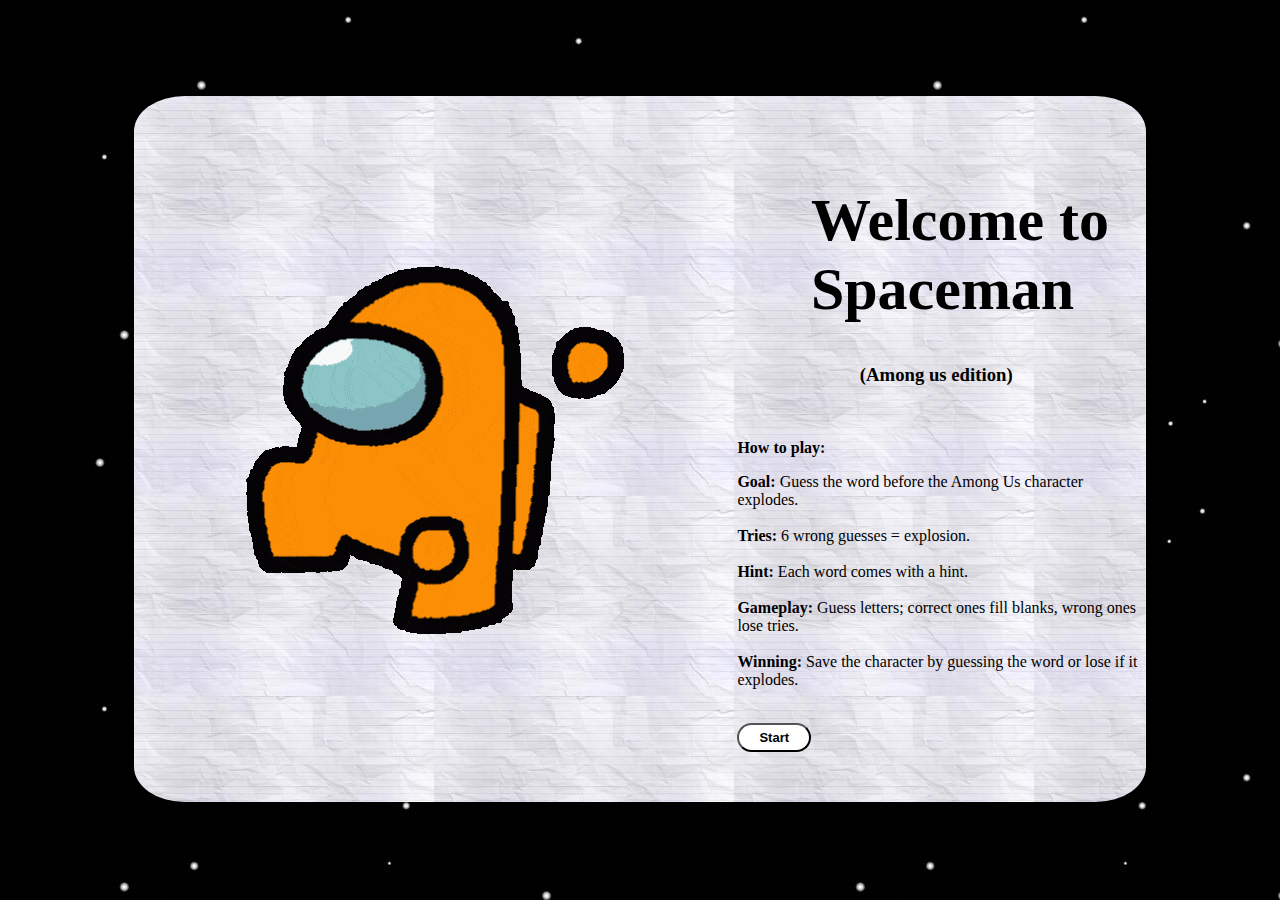
<file: index.html>
<!DOCTYPE html>
<html lang="en">

<head>
    <meta charset="UTF-8">
    <meta name="viewport" content="width=device-width, initial-scale=1.0">
    <title>How to play?</title>
    <link rel="stylesheet" href="instructions.css">
    <script defer src="./app.js"></script>
</head>

<body>
    <div class="content">
        <img src="images/among-us-gif-11.gif" alt="among us gif">
        <div class="text">
            <h1>Welcome to Spaceman</h1>
            <h3>(Among us edition)</h3></br>
            <p><b>How to play:</b></br></p>
            <b>Goal:</b> Guess the word before the Among Us character explodes.</br></br>
            <b>Tries:</b> 6 wrong guesses = explosion.</br></br>
            <b>Hint:</b> Each word comes with a hint.</br></br>
            <b>Gameplay:</b> Guess letters; correct ones fill blanks, wrong ones lose tries.</br></br>
            <b>Winning:</b> Save the character by guessing the word or lose if it explodes.</br></br>
            </b></p>
            <a href="index1.html"><button class="start">Start</button></a>
        </div>
    </div>
</body>

</html>
</file>
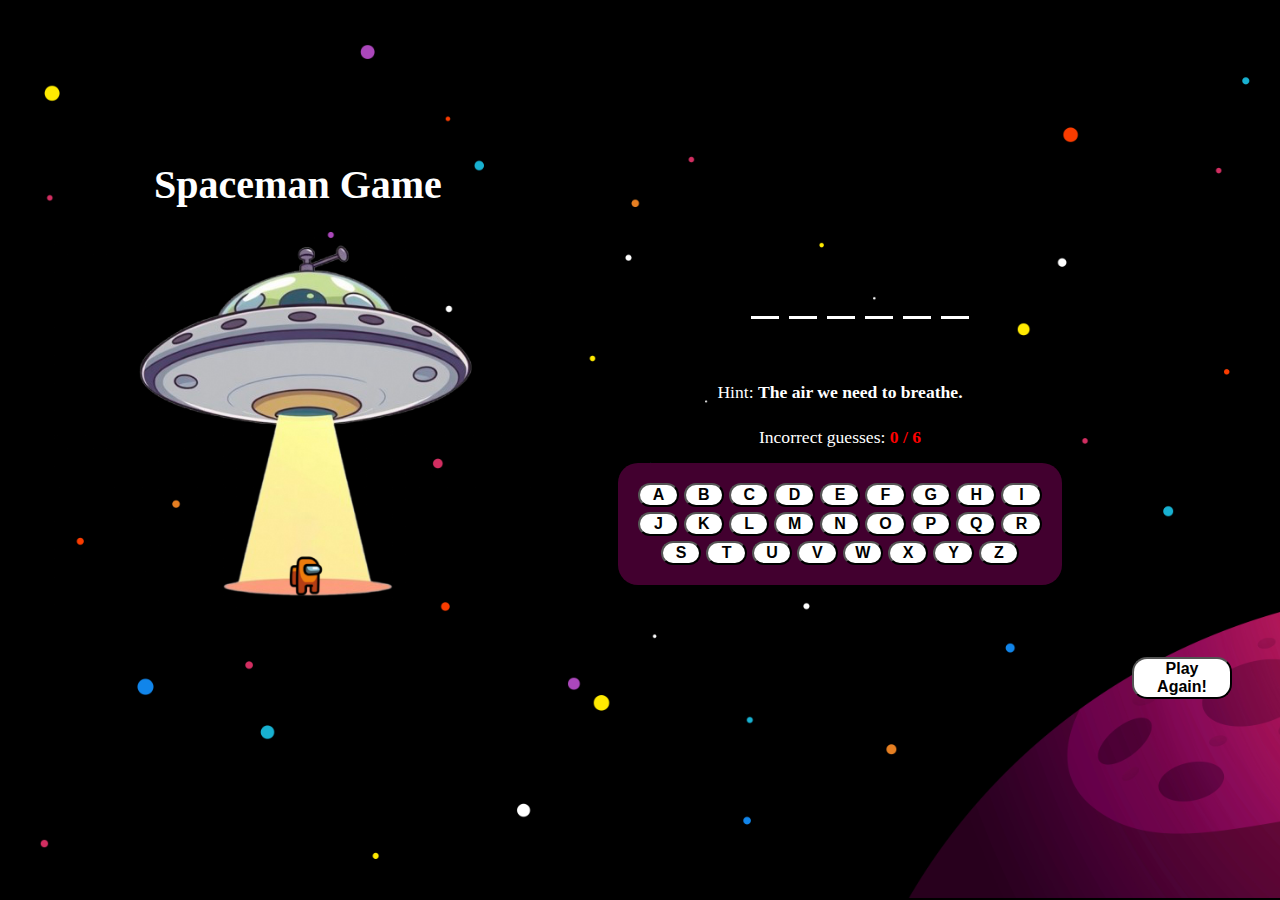
<file: index1.html>
<!DOCTYPE html>
<html lang="en">

<head>
    <meta charset="UTF-8">
    <meta name="viewport" content="width=device-width, initial-scale=1.0">
    <title>Hangman Game</title>
    <link rel="stylesheet" href="design.css">
    <script defer src="./app.js"></script>
</head>

<body>

    <div class="container">
        <div class="hangman-box">
            <h1>Spaceman Game</h1>
            <img src="" alt="The hangman game">
        </div>

        <div class="game-box">
            <div class="gameMessage">
                <p></p>
            </div>
            <ul class="word-display"></ul>
            <h4 class="hint-text">
                Hint: <b></b>
            </h4>
            <h4 class="guesses-text">
                Incorrect guesses:
                <b></b>
            </h4>

            <div class="keyboard">
                <button id="A">A</button>
                <button id="B">B</button>
                <button id="C">C</button>
                <button id="D">D</button>
                <button id="E">E</button>
                <button id="F">F</button>
                <button id="G">G</button>
                <button id="H">H</button>
                <button id="I">I</button>
                <button id="J">J</button>
                <button id="K">K</button>
                <button id="L">L</button>
                <button id="M">M</button>
                <button id="N">N</button>
                <button id="O">O</button>
                <button id="P">P</button>
                <button id="Q">Q</button>
                <button id="R">R</button>
                <button id="S">S</button>
                <button id="T">T</button>
                <button id="U">U</button>
                <button id="V">V</button>
                <button id="W">W</button>
                <button id="X">X</button>
                <button id="Y">Y</button>
                <button id="Z">Z</button>
            </div>

        </div>
        <div class="con">
            <button class="play-again">Play Again!</button>
        </div>

    </div>
</body>

</html>
</file>
<file: instructions.css>
body {
    background-image: url("./images/\ -9.jpg");
    display: flex;
    align-items: center;
    justify-content: center;
    height: 98vh;
    background-size: repeat;
    color: black;
}

.content {
    background-image: url("./images/paper.jpg");
    border-radius: 5%;
    width: 80%;
    display: flex;
    align-items: center;
    justify-content: center;
    height: 80%;
}

.content img {
    align-items: center;
    margin-left: 50px;
}

.text h1 {
    font-size: 60px;
    margin-left: 18%;
    align-content: center;
    justify-content: center;
}

.text h3 {
    margin-left: 30%;
}

.text {
    margin-left: 107px;
}

.start {
    font-weight: 600;
    cursor: pointer;
    color: black;
    border-radius: 15px;
    background-color: white;
    padding: 5px 20px;
    font-size: small;
}

.start:hover {
    background: grey;
}

a {
    text-decoration: none;
    color: black;
}
</file>
<file: design.css>
body {
    display: flex;
    align-items: center;
    justify-content: center;
    background-color: gainsboro;
    height: 98vh;
    background-image: url("./images/among.jpg");
    background-size: cover;
    color: white;
}

h1 {
    text-align: center;
}

.container {
    display: flex;
    gap: 70px;
    align-items: flex-end;
    padding: 60px 40px;
    border-radius: 10px;
    height: 500px;
}

.hangman-box img {
    max-width: 500px;
    margin-bottom: 17%;
}

.hangman-box h1 {
    font-size: 2.5rem;
    text-align: center;
    color: white;
}

.word-display {
    display: flex;
    gap: 10px;
    list-style: none;
    align-items: center;
    justify-content: center;
}

.word-display .letter {
    width: 28px;
    font-size: 2rem;
    font-weight: 600;
    text-align: center;
    text-transform: uppercase;
    margin-bottom: 40px;
    border-bottom: 3px solid white;
}

.game-box h4 {
    text-align: center;
    font-size: 1.1rem;
    font-weight: 500;
    margin-bottom: 15px;
}

.game-box b {
    font-weight: 700;
}

.game-box .guesses-text b {
    color: red;
}

.game-box .keyboard {
    display: flex;
    gap: 5px;
    flex-wrap: wrap;
    justify-content: center;
    margin-bottom: 19%;
    background-color: #42002f;
    padding: 20px;
    border-radius: 20px;
}

.keyboard button {
    font-size: 1rem;
    font-weight: 600;
    width: 10%;
    cursor: pointer;
    outline: none;
    text-transform: capitalize;
    color: black;
    border-radius: 15px;
    background-color: white;
}

.keyboard button:hover {
    background: grey;
}

button:disabled {
    background-color: gray;
    color: white;
    cursor: not-allowed;
}

.game-box {
    margin-bottom: 30px;
}

/* ------------------------------------------------------------------------------------ */

.game-model {
    position: fixed;
    left: 0;
    top: 0;
    width: 100%;
    height: 100%;
    background: rgba(0, 0, 0, 0.6);
    display: flex;
    align-items: center;
    justify-content: center;
    display: none;

}

.game-model .content {
    background: wheat;
    max-width: 420px;
    width: 100%;
    text-align: center;
    border-radius: 10px;
    padding: 30px;
    display: flex;
    align-items: center;
    justify-content: center;
    flex-direction: column;
}

.game-model img {
    max-width: 130px;
    margin-bottom: 20px;
}


.game-model h4 {
    font-size: 1.53rem;
}

.game-model p {
    font-size: 1.15rem;
    margin: 15px 0 30px;
    font-weight: 500;
}

.game-model button {
    padding: 12px 23px;
    border-radius: 12px;
    cursor: pointer;
}



/* ------------------------------------------------------------------------------------ */
.con {
    display: flex;
    justify-content: flex-end;
}

.play-again {
    font-size: 1rem;
    font-weight: 600;
    width: 100px;
    cursor: pointer;
    outline: none;
    text-transform: capitalize;
    color: black;
    border-radius: 15px;
    background-color: white;
}

.gameMessage p {
    margin-bottom: 80px;
    font-size: 30px;
    font-weight: 800;
    padding: 10px;
    border-radius: 20px;
    text-align: center;
}

.con .play-again {
    margin-top: 50px;
}
</file>
